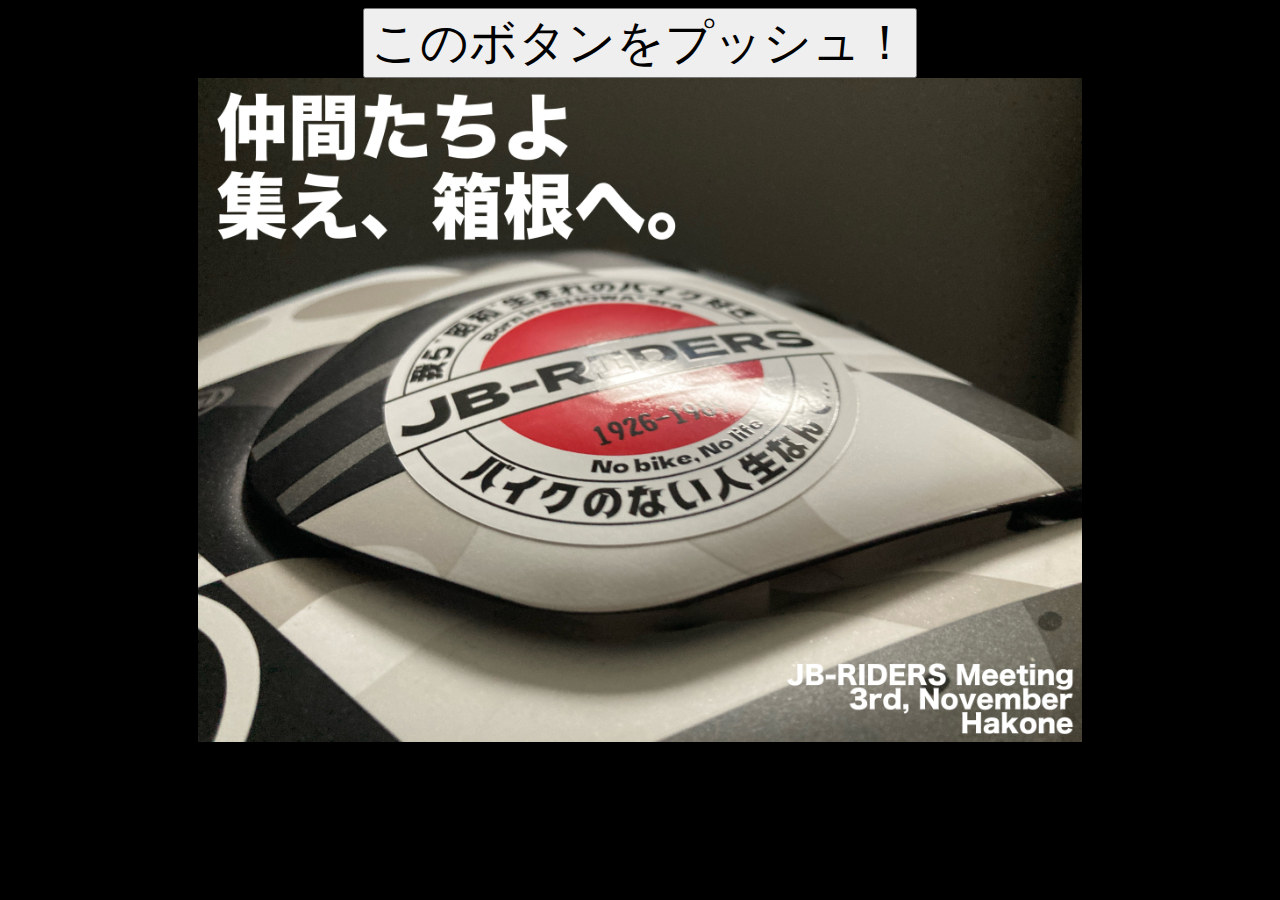
<file: 2024hakone/index.html>
<html>
    <script type="text/javascript">
       function gate() {
          var UserInput = prompt("パスワードを入力して下さい:","");
          location.href = UserInput + ".html";
       }
    </script>

    <head>
        <meta charset="utf-8">
        <title>JB-RIDERS 2024 Hakone Meeting</title>
        <style>
            .img_style {
                max-width: 70%;
                height: auto;
            }

        body {
        	background-color: black;
            font-size: 300%;
        }

        input.instyle {
            font-size: 100%;
        }
        </style>

    </head>
    <body>
        <center>
            <input type="button" value="このボタンをプッシュ！" onclick="gate();" style="height:70px" class="instyle">
            <div>
            <img src="image_top.jpg" class="img_style"><br>
            </div>
        </center>
    </body>
</html>
</file>
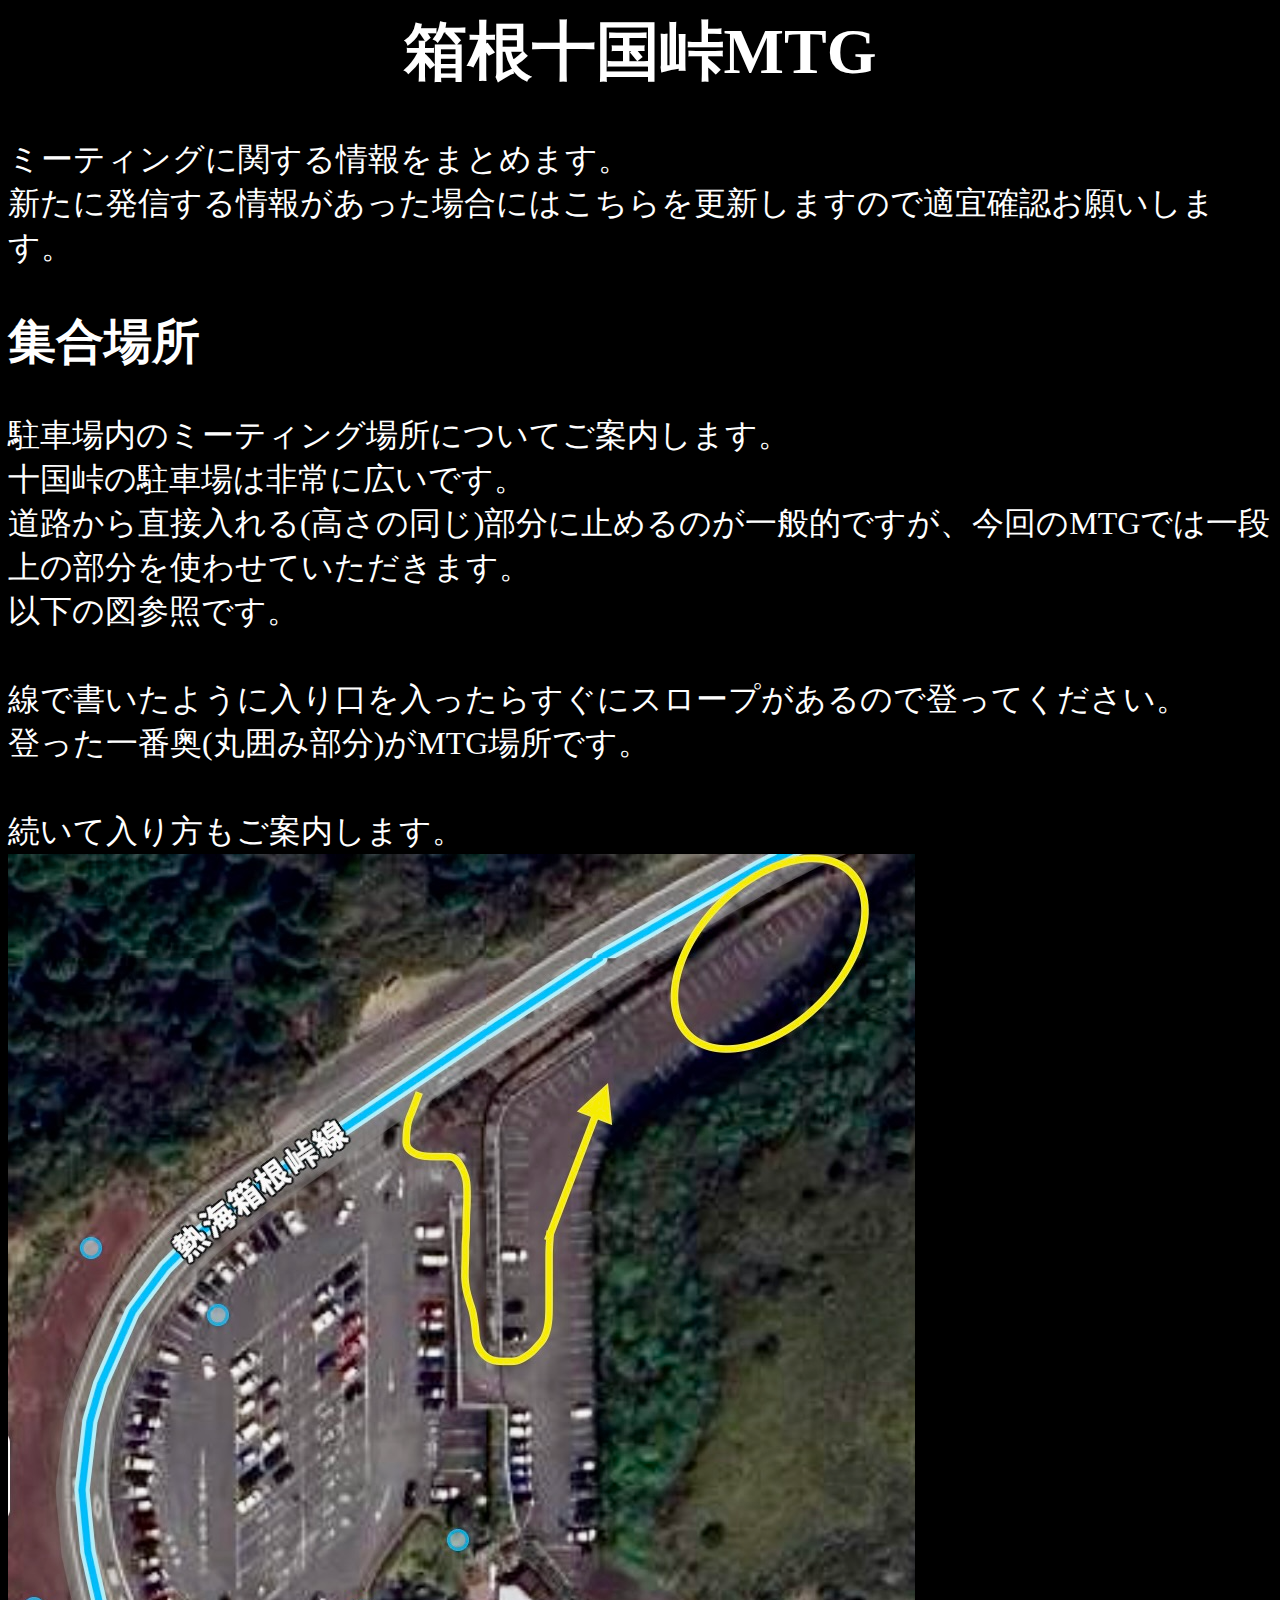
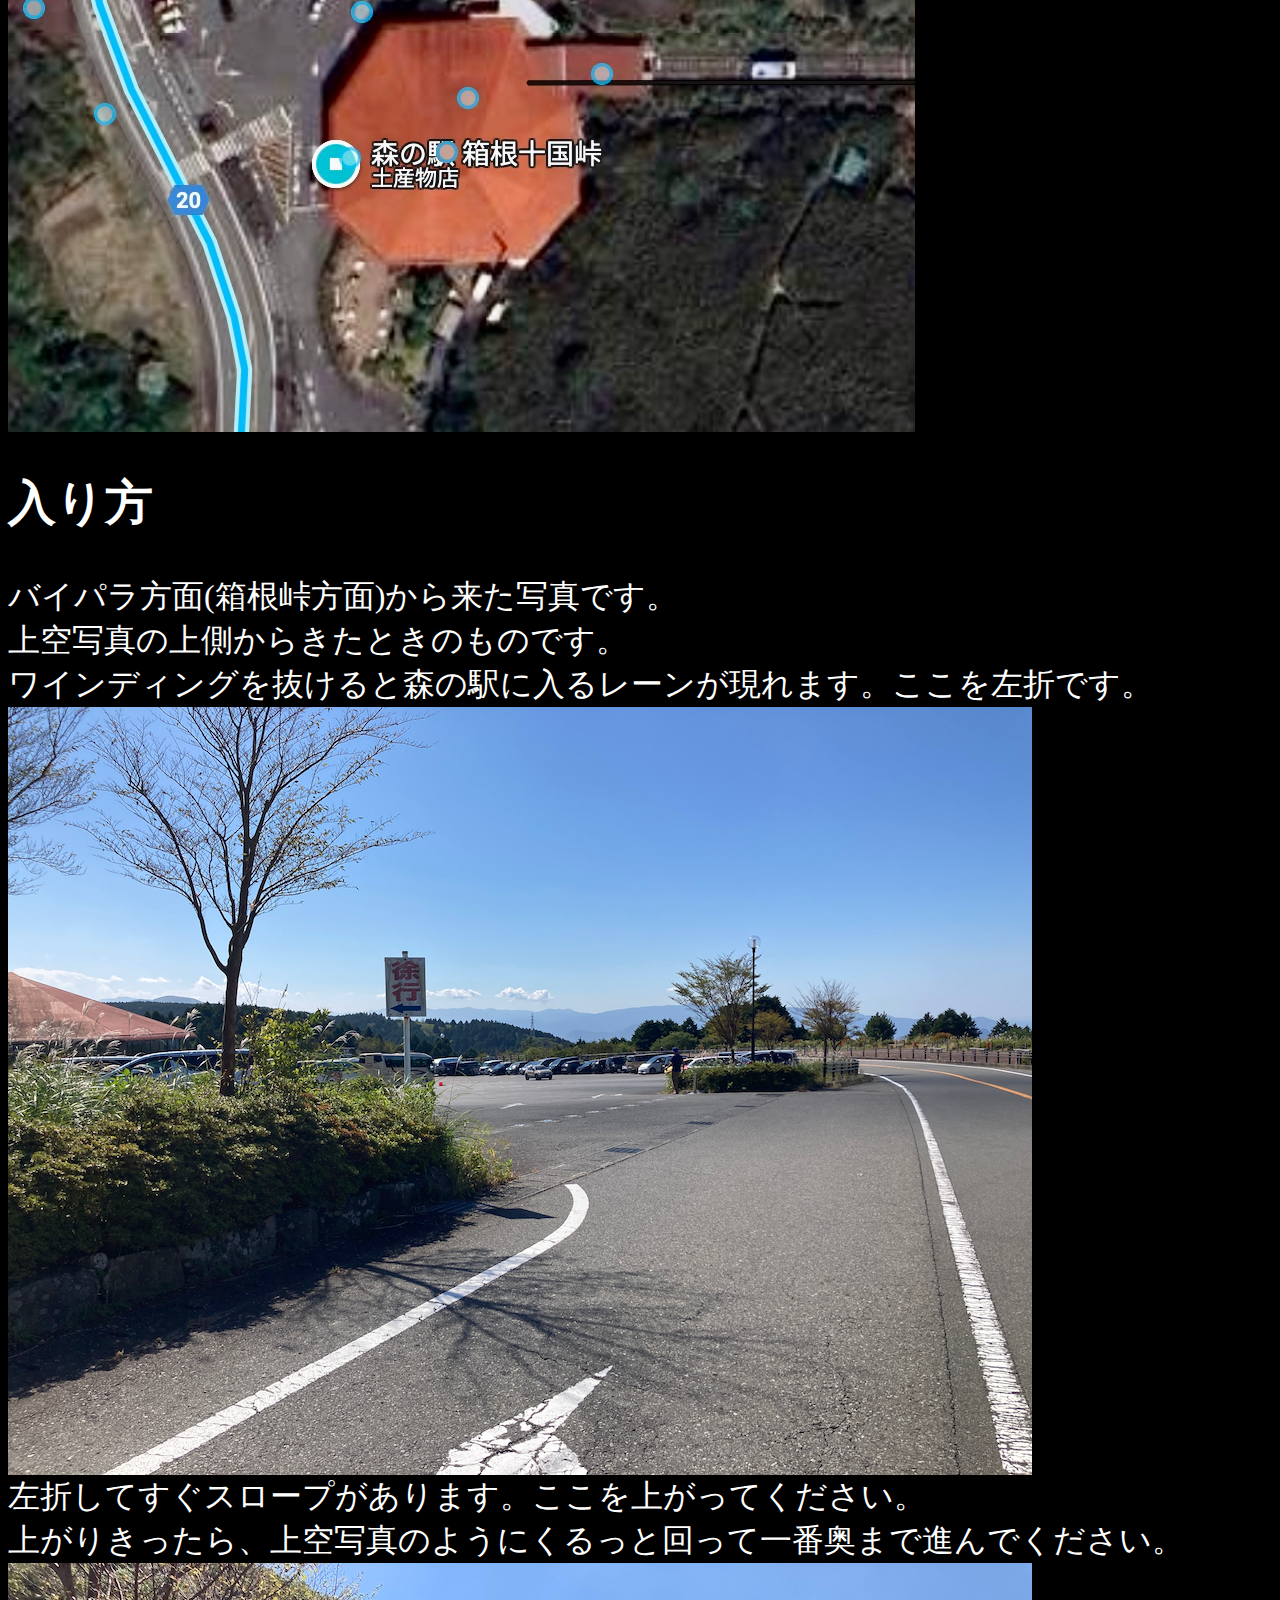
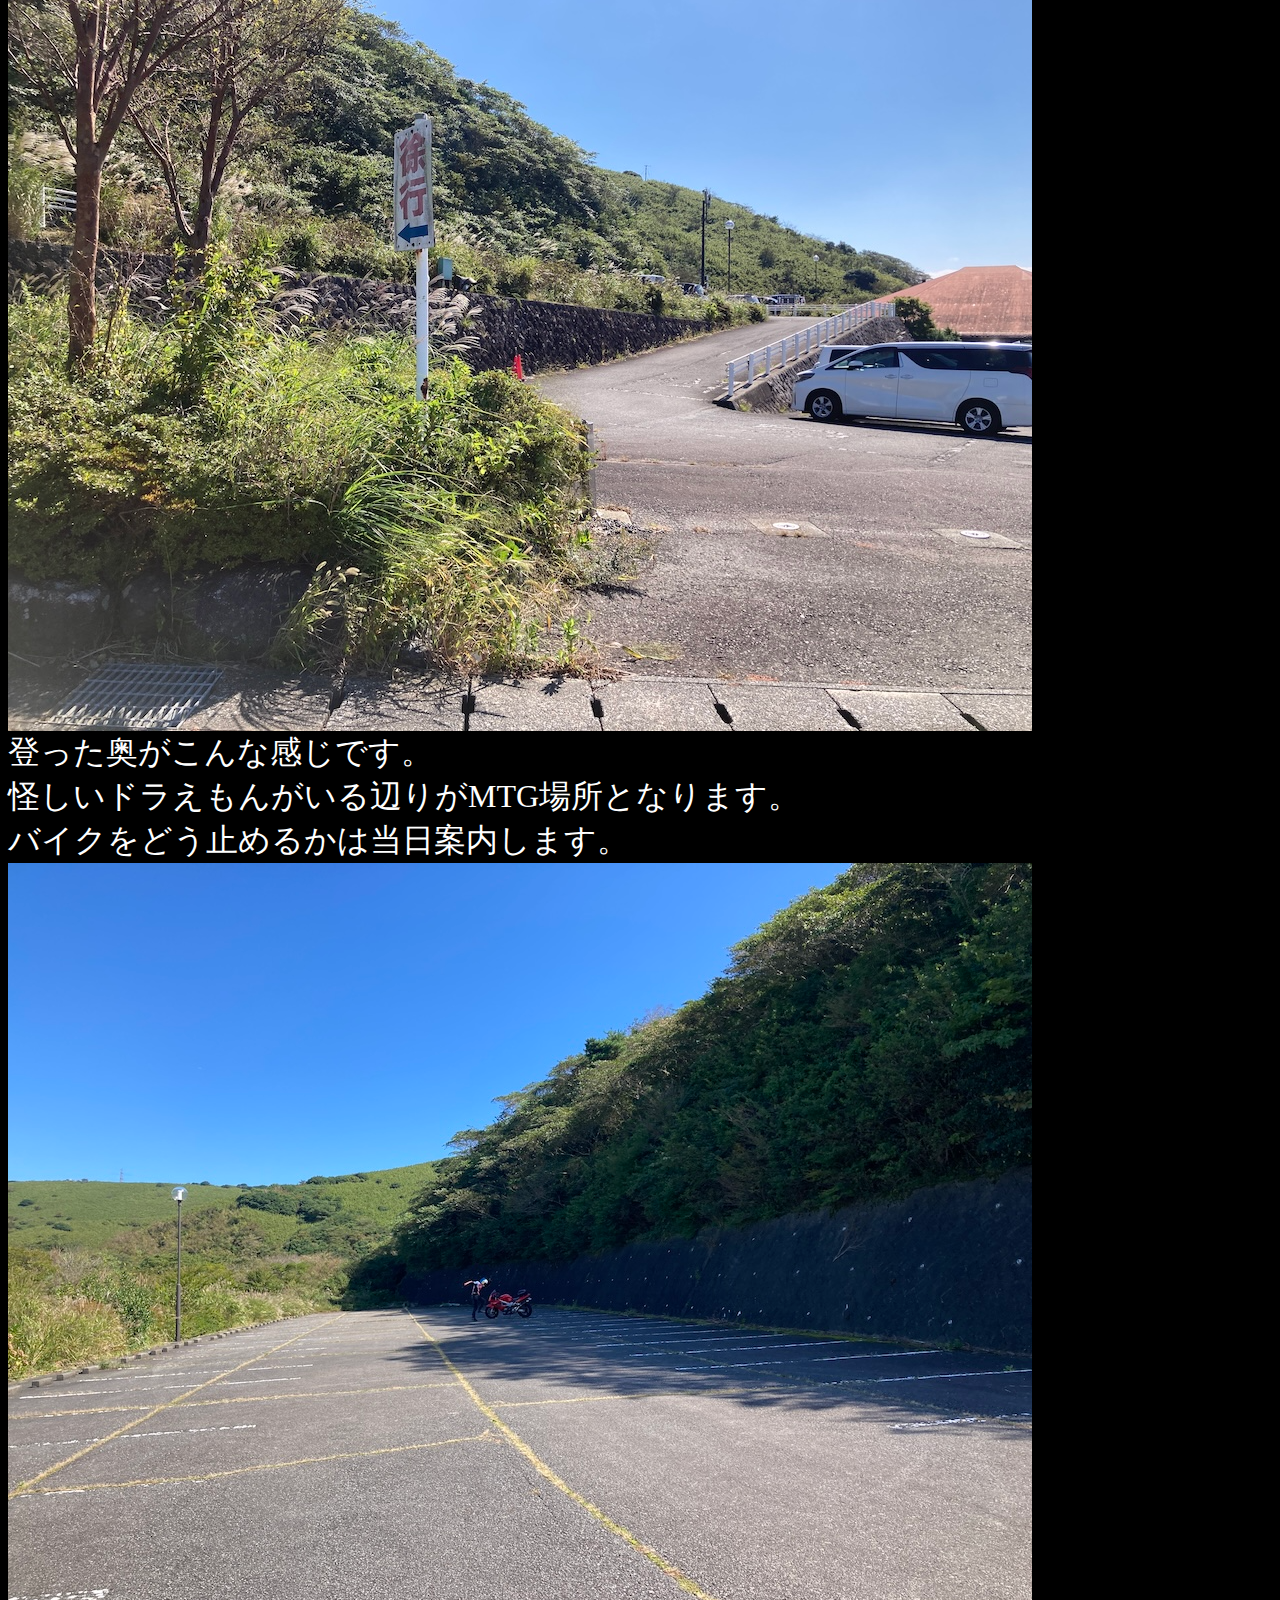
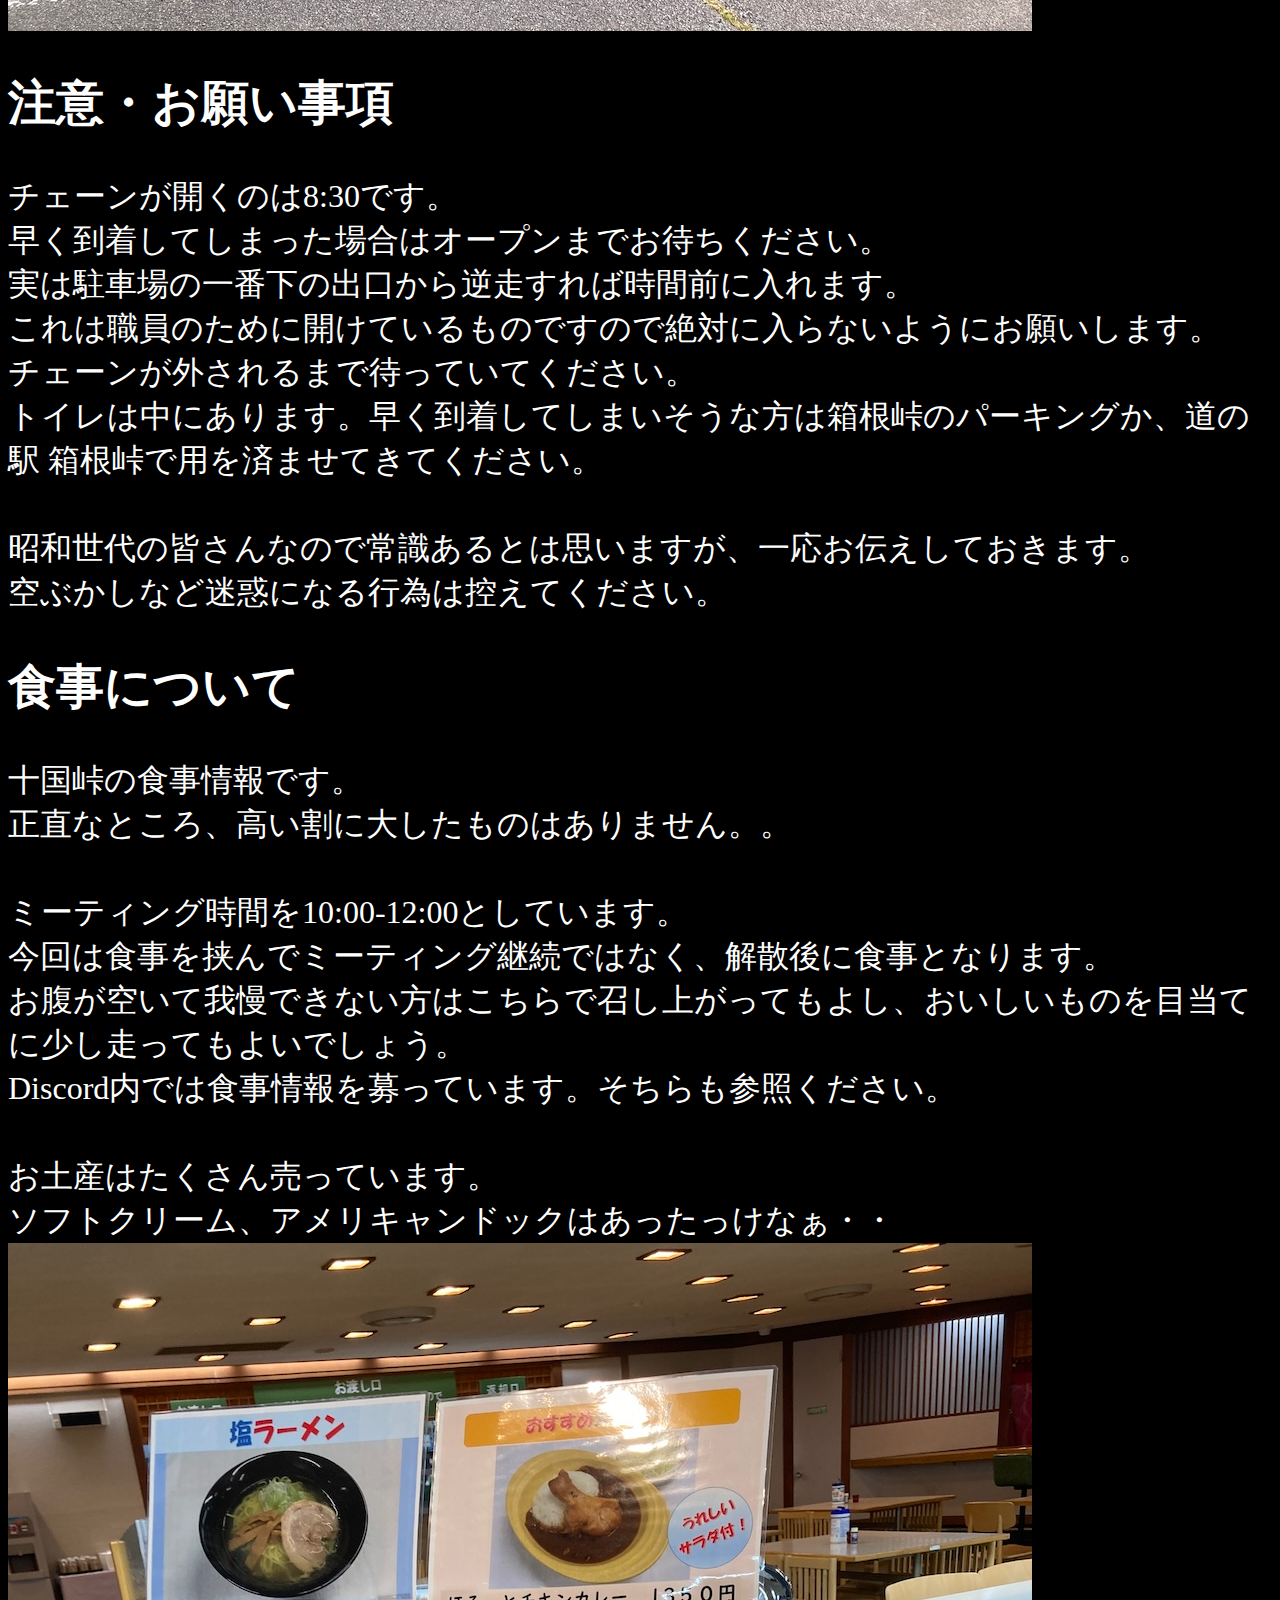
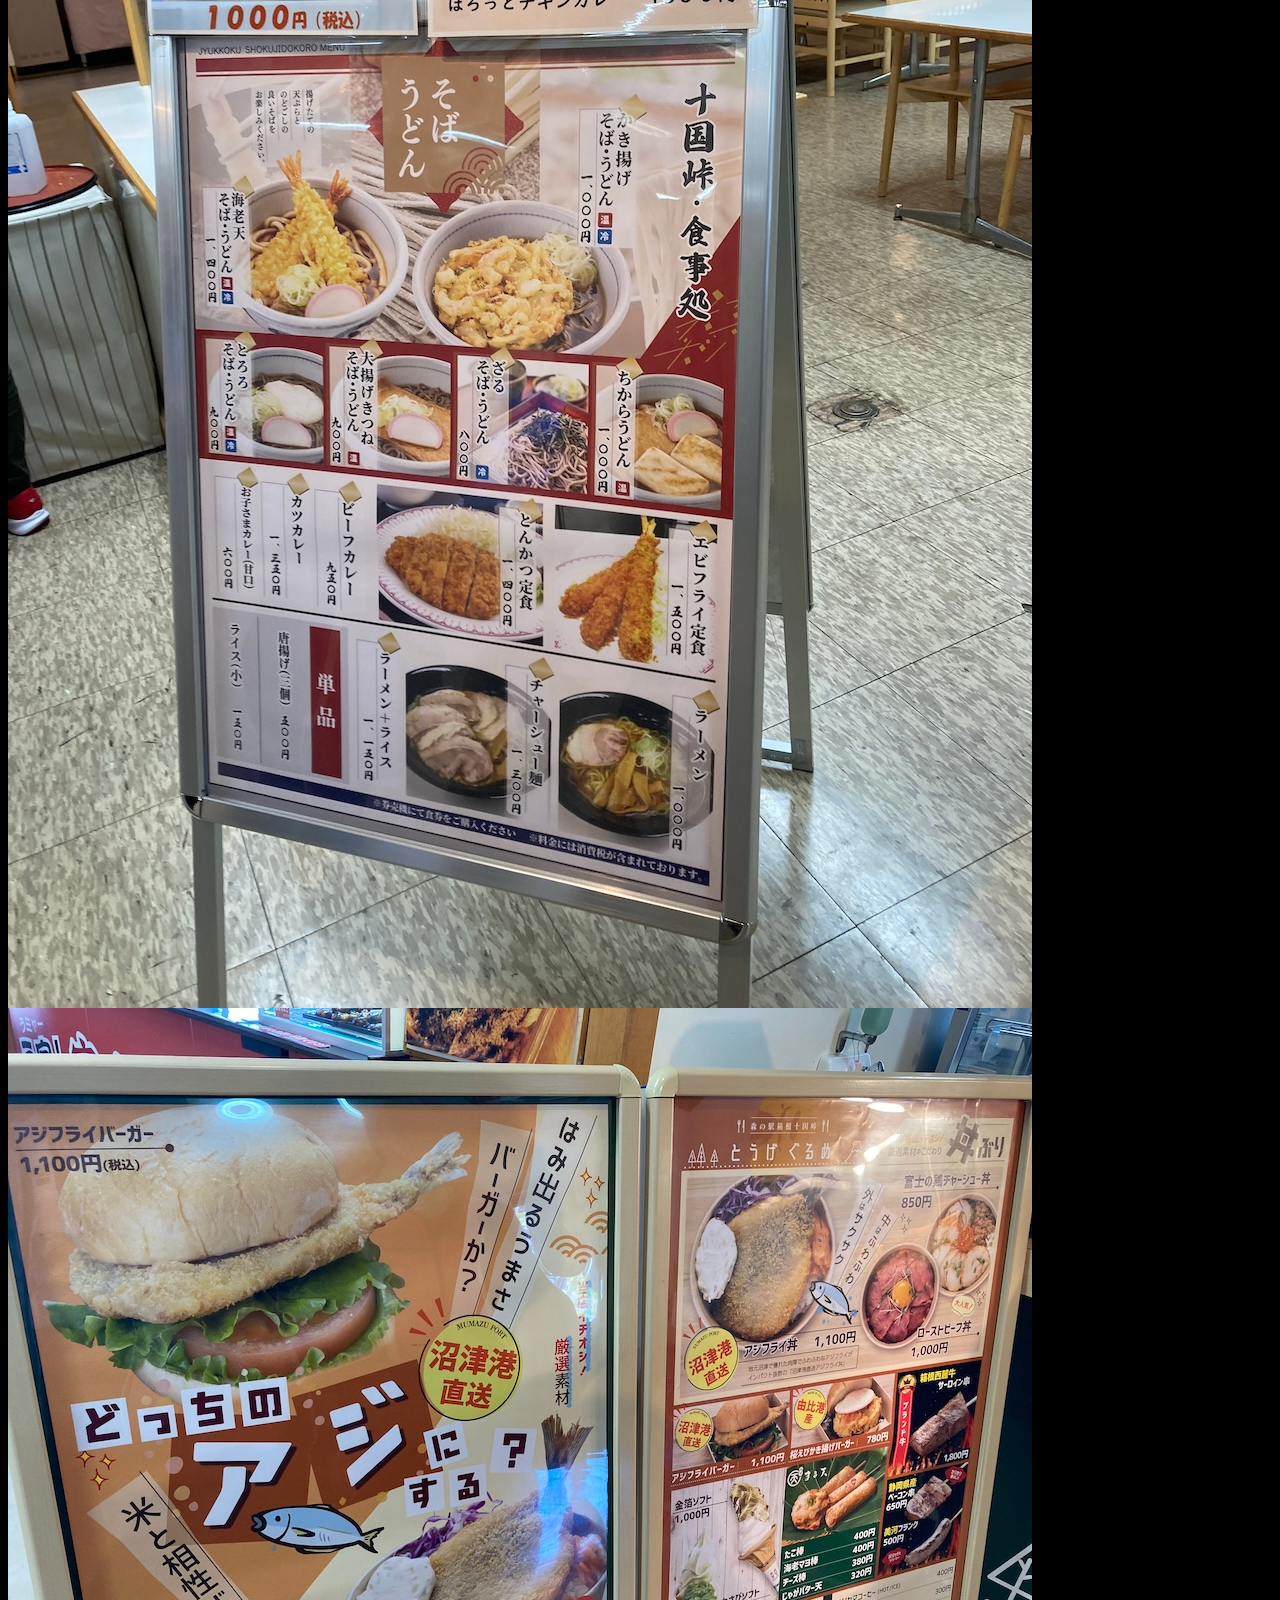
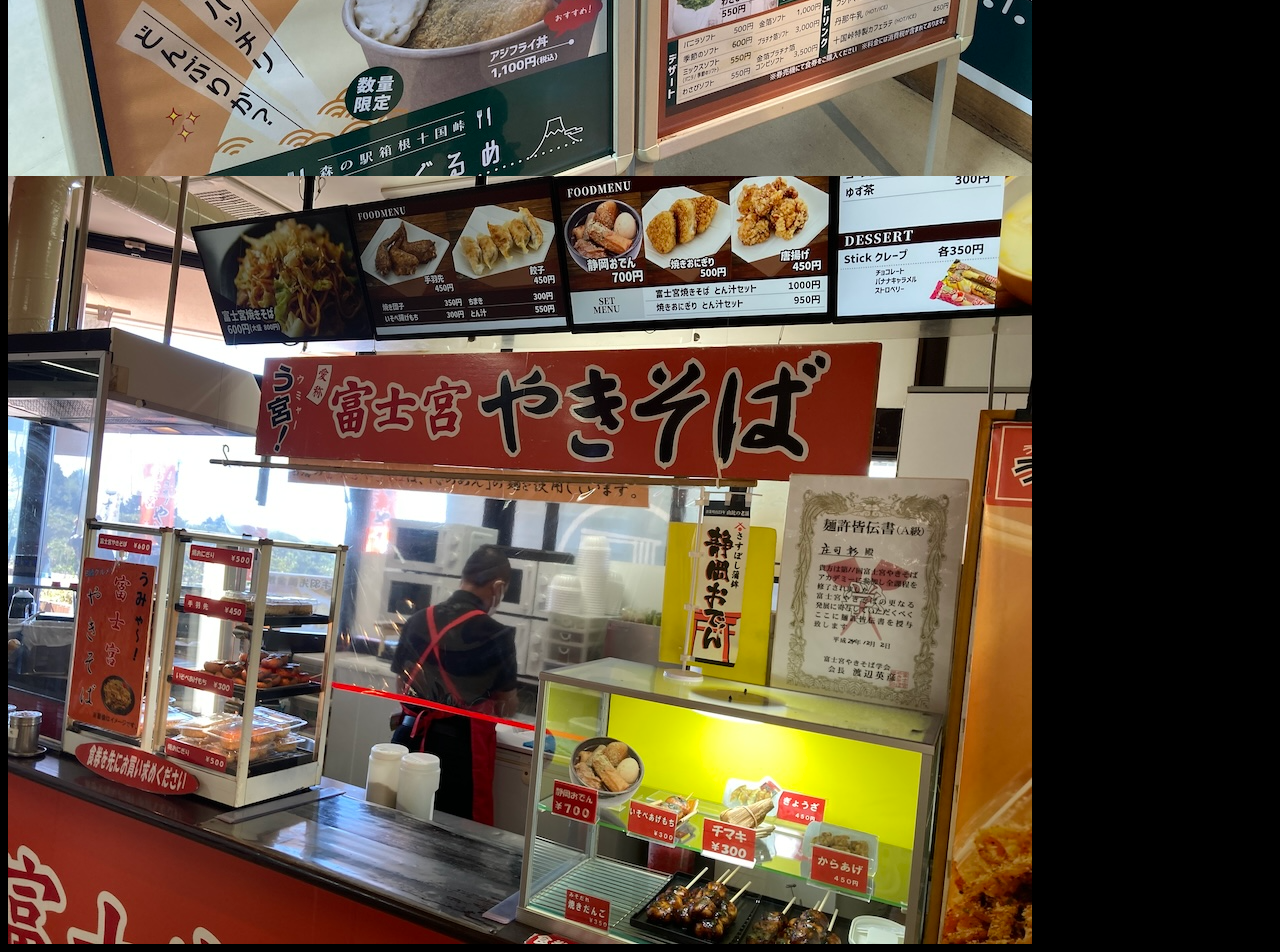
<file: 2024hakone/nobikenolife.html>
<html>
     <head>
        <meta charset="utf-8">
        <title>JB-RIDERS 2024 Hakone Meeting</title>
        <style>
            .img_style {
                max-width: 80%;
                height: auto;
            }

        body {
        	background-color: black;
            color: white;
            font-size: 200%
        }

        </style>

    </head>

    <body>
        <center>
        <h1>箱根十国峠MTG</h1>
        </center>

        ミーティングに関する情報をまとめます。<br>
        新たに発信する情報があった場合にはこちらを更新しますので適宜確認お願いします。<br>


        <h2>集合場所</h2>
        駐車場内のミーティング場所についてご案内します。<br>
        十国峠の駐車場は非常に広いです。<br>
        道路から直接入れる(高さの同じ)部分に止めるのが一般的ですが、今回のMTGでは一段上の部分を使わせていただきます。<br>
        以下の図参照です。<br>
        　<br>
        線で書いたように入り口を入ったらすぐにスロープがあるので登ってください。<br>
        登った一番奥(丸囲み部分)がMTG場所です。<br>
        　<br>
        続いて入り方もご案内します。<br>

        <img src="image_mtg.png" style="img_style">

        <h2>入り方</h2>
        バイパラ方面(箱根峠方面)から来た写真です。<br>
        上空写真の上側からきたときのものです。<br>
        ワインディングを抜けると森の駅に入るレーンが現れます。ここを左折です。<br>
        <img src="image_route1.png" style="img_style"><br>

        左折してすぐスロープがあります。ここを上がってください。<br>
        上がりきったら、上空写真のようにくるっと回って一番奥まで進んでください。<br>
        <img src="image_route2.png" style="img_style"><br>

 
        登った奥がこんな感じです。<br>
        怪しいドラえもんがいる辺りがMTG場所となります。<br>
        バイクをどう止めるかは当日案内します。<br>
        <img src="image_route3.png" style="img_style"><br>

        <h2>注意・お願い事項</h2>
        チェーンが開くのは8:30です。<br>
        早く到着してしまった場合はオープンまでお待ちください。<br>
        実は駐車場の一番下の出口から逆走すれば時間前に入れます。<br>
        これは職員のために開けているものですので絶対に入らないようにお願いします。<br>
        チェーンが外されるまで待っていてください。<br>
        トイレは中にあります。早く到着してしまいそうな方は箱根峠のパーキングか、道の駅 箱根峠で用を済ませてきてください。<br>
        　<br>
        昭和世代の皆さんなので常識あるとは思いますが、一応お伝えしておきます。<br>
        空ぶかしなど迷惑になる行為は控えてください。<br>

        <h2>食事について</h2>
        十国峠の食事情報です。<br>
        正直なところ、高い割に大したものはありません。。<br>
        　<br>
        ミーティング時間を10:00-12:00としています。<br>
        今回は食事を挟んでミーティング継続ではなく、解散後に食事となります。<br>
        お腹が空いて我慢できない方はこちらで召し上がってもよし、おいしいものを目当てに少し走ってもよいでしょう。<br>
        Discord内では食事情報を募っています。そちらも参照ください。<br>

        　<br>
        お土産はたくさん売っています。<br> 
        ソフトクリーム、アメリキャンドックはあったっけなぁ・・<br>

        <img src="image_food1.png" style="img_style"><br>
        <img src="image_food2.png" style="img_style"><br>
        <img src="image_food3.png" style="img_style"><br>
    </body>
</html>
</file>
